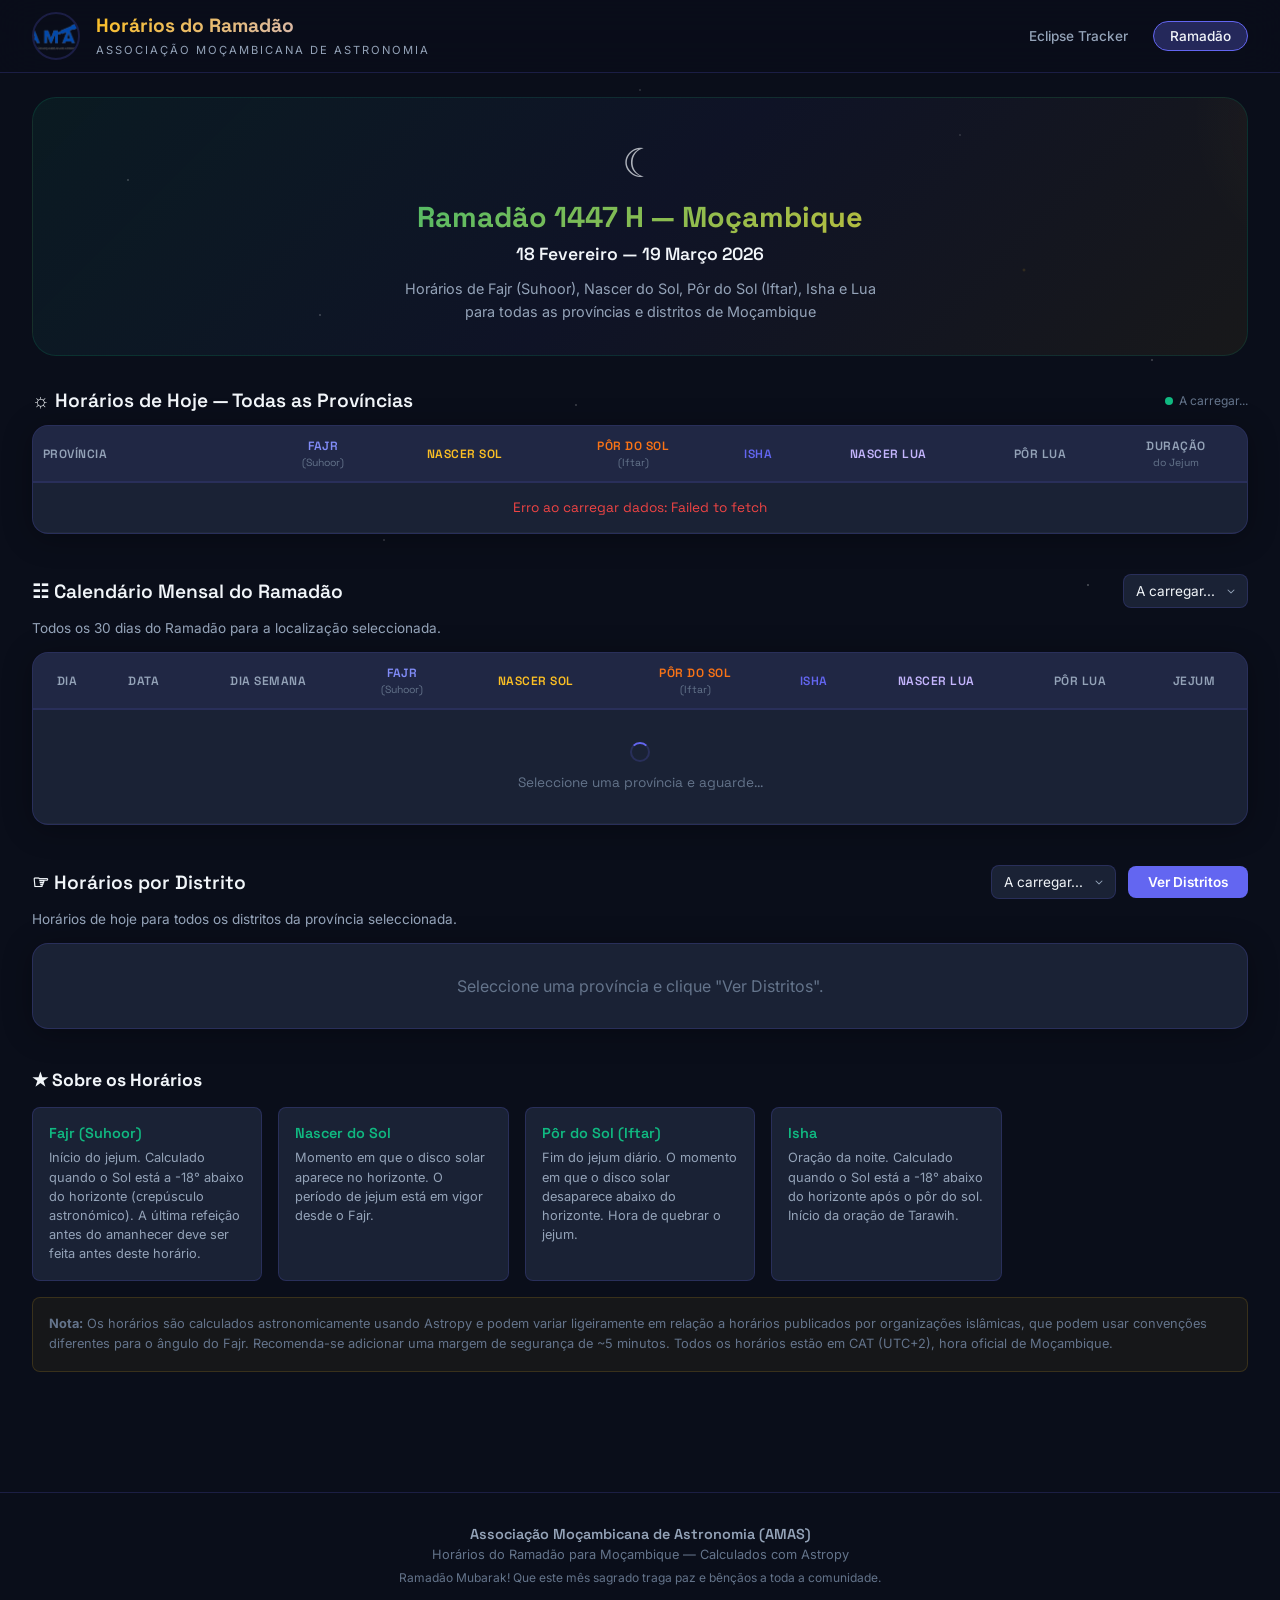
<file: docs/ramadan.html>
<!DOCTYPE html>
<html lang="pt-MZ">
<head>
    <meta charset="UTF-8">
    <meta name="viewport" content="width=device-width, initial-scale=1.0">
    <title>Horários do Ramadão — AMAS Moçambique</title>
    <meta name="description" content="Horários de Fajr, Nascer do Sol, Pôr do Sol (Iftar) e Lua para o Ramadão em todos os distritos de Moçambique. Pela Associação Moçambicana de Astronomia.">
    <link rel="icon" type="image/png" href="logo.png">
    <link rel="stylesheet" href="styles.css">
    <link rel="stylesheet" href="ramadan.css">
</head>
<body>

    <!-- ===== HEADER ===== -->
    <header class="header">
        <div class="header-inner">
            <div class="header-brand">
                <img src="logo.png" alt="AMAS Logo">
                <div>
                    <h1>Horários do Ramadão</h1>
                    <span class="subtitle">Associação Moçambicana de Astronomia</span>
                </div>
            </div>
            <nav class="header-nav">
                <a href="index.html" class="nav-link">Eclipse Tracker</a>
                <a href="ramadan.html" class="nav-link active">Ramadão</a>
            </nav>
        </div>
    </header>

    <!-- ===== MAIN ===== -->
    <main class="main-container">

        <!-- Hero -->
        <section class="ramadan-hero">
            <div class="hero-decoration">&#9790;</div>
            <h2>Ramadão 1447 H — Moçambique</h2>
            <p class="hero-dates" id="hero-dates">18 Fevereiro — 19 Março 2026</p>
            <p class="hero-sub">Horários de Fajr (Suhoor), Nascer do Sol, Pôr do Sol (Iftar), Isha e Lua<br>para todas as províncias e distritos de Moçambique</p>
        </section>

        <!-- Today's overview for all provinces -->
        <section class="today-section">
            <div class="section-header">
                <h2>&#9788; Horários de Hoje — Todas as Províncias</h2>
                <div class="status-indicator">
                    <span class="status-dot"></span>
                    <span id="today-date">A carregar...</span>
                </div>
            </div>
            <div class="today-table-wrapper">
                <table class="ramadan-table" id="today-table">
                    <thead>
                        <tr>
                            <th class="col-province">Província</th>
                            <th class="col-fajr">Fajr<br><small>(Suhoor)</small></th>
                            <th class="col-sunrise">Nascer Sol</th>
                            <th class="col-sunset">Pôr do Sol<br><small>(Iftar)</small></th>
                            <th class="col-isha">Isha</th>
                            <th class="col-moonrise">Nascer Lua</th>
                            <th class="col-moonset">Pôr Lua</th>
                            <th class="col-fast">Duração<br><small>do Jejum</small></th>
                        </tr>
                    </thead>
                    <tbody id="today-tbody">
                        <tr>
                            <td colspan="8" style="text-align:center; padding:2rem;">
                                <div class="loading-spinner"></div>
                                <p style="margin-top:0.5rem; color:var(--text-muted);">A calcular horários...</p>
                            </td>
                        </tr>
                    </tbody>
                </table>
            </div>
        </section>

        <!-- Monthly calendar for selected location -->
        <section class="month-section">
            <div class="section-header">
                <h2>&#9783; Calendário Mensal do Ramadão</h2>
                <div class="location-selector">
                    <select id="ram-province-select" title="Seleccionar Província">
                        <option>A carregar...</option>
                    </select>
                </div>
            </div>
            <p class="section-sub">Todos os 30 dias do Ramadão para a localização seleccionada.</p>

            <div class="month-table-wrapper">
                <table class="ramadan-table month-table" id="month-table">
                    <thead>
                        <tr>
                            <th class="col-day">Dia</th>
                            <th class="col-date">Data</th>
                            <th class="col-weekday">Dia Semana</th>
                            <th class="col-fajr">Fajr<br><small>(Suhoor)</small></th>
                            <th class="col-sunrise">Nascer Sol</th>
                            <th class="col-sunset">Pôr do Sol<br><small>(Iftar)</small></th>
                            <th class="col-isha">Isha</th>
                            <th class="col-moonrise">Nascer Lua</th>
                            <th class="col-moonset">Pôr Lua</th>
                            <th class="col-fast">Jejum</th>
                        </tr>
                    </thead>
                    <tbody id="month-tbody">
                        <tr>
                            <td colspan="10" style="text-align:center; padding:2rem;">
                                <div class="loading-spinner"></div>
                                <p style="margin-top:0.5rem; color:var(--text-muted);">Seleccione uma província e aguarde...</p>
                            </td>
                        </tr>
                    </tbody>
                </table>
            </div>
        </section>

        <!-- District detail -->
        <section class="district-section">
            <div class="section-header">
                <h2>&#9758; Horários por Distrito</h2>
                <div class="location-selector">
                    <select id="ram-district-province" title="Seleccionar Província">
                        <option>A carregar...</option>
                    </select>
                    <button class="btn-load" id="btn-load-districts" onclick="loadDistrictData()">Ver Distritos</button>
                </div>
            </div>
            <p class="section-sub">Horários de hoje para todos os distritos da província seleccionada.</p>

            <div class="district-table-wrapper" id="district-table-wrapper">
                <p style="text-align:center; color:var(--text-muted); padding:2rem;">
                    Seleccione uma província e clique "Ver Distritos".
                </p>
            </div>
        </section>

        <!-- Info -->
        <section class="info-section">
            <h3>&#9733; Sobre os Horários</h3>
            <div class="info-grid">
                <div class="info-card">
                    <h4>Fajr (Suhoor)</h4>
                    <p>Início do jejum. Calculado quando o Sol está a -18° abaixo do horizonte (crepúsculo astronómico). A última refeição antes do amanhecer deve ser feita antes deste horário.</p>
                </div>
                <div class="info-card">
                    <h4>Nascer do Sol</h4>
                    <p>Momento em que o disco solar aparece no horizonte. O período de jejum está em vigor desde o Fajr.</p>
                </div>
                <div class="info-card">
                    <h4>Pôr do Sol (Iftar)</h4>
                    <p>Fim do jejum diário. O momento em que o disco solar desaparece abaixo do horizonte. Hora de quebrar o jejum.</p>
                </div>
                <div class="info-card">
                    <h4>Isha</h4>
                    <p>Oração da noite. Calculado quando o Sol está a -18° abaixo do horizonte após o pôr do sol. Início da oração de Tarawih.</p>
                </div>
            </div>
            <p class="info-note">
                <strong>Nota:</strong> Os horários são calculados astronomicamente usando Astropy e podem variar ligeiramente em relação a horários publicados por organizações islâmicas, que podem usar convenções diferentes para o ângulo do Fajr. Recomenda-se adicionar uma margem de segurança de ~5 minutos. Todos os horários estão em CAT (UTC+2), hora oficial de Moçambique.
            </p>
        </section>

    </main>

    <!-- ===== FOOTER ===== -->
    <footer class="footer">
        <p class="amas-name">Associação Moçambicana de Astronomia (AMAS)</p>
        <p>Horários do Ramadão para Moçambique — Calculados com Astropy</p>
        <p style="margin-top: 0.5rem; font-size: 0.75rem; color: var(--text-muted);">
            Ramadão Mubarak! Que este mês sagrado traga paz e bênçãos a toda a comunidade.
        </p>
    </footer>

    <script>
      // Backend base URL (Render will likely use this host; update if different)
      window.API_BASE = "https://amas-eclipse-backend.onrender.com";
    </script>
    <script src="ramadan.js"></script>
</body>
</html>
</file>
<file: docs/styles.css>
/* ============================================
   AMAS Eclipse Tracker - Styles
   Associação Moçambicana de Astronomia
   ============================================ */

@import url('https://fonts.googleapis.com/css2?family=Inter:wght@300;400;500;600;700;800;900&family=Space+Grotesk:wght@400;500;600;700&display=swap');

:root {
    --bg-primary: #0a0e1a;
    --bg-secondary: #111827;
    --bg-card: #1a2235;
    --bg-card-hover: #1f2a40;
    --bg-glass: rgba(26, 34, 53, 0.7);
    --border-color: rgba(99, 102, 241, 0.2);
    --border-glow: rgba(99, 102, 241, 0.4);

    --text-primary: #f1f5f9;
    --text-secondary: #94a3b8;
    --text-muted: #64748b;

    --accent-sun: #fbbf24;
    --accent-sun-glow: rgba(251, 191, 36, 0.3);
    --accent-moon: #c4b5fd;
    --accent-moon-glow: rgba(196, 181, 253, 0.3);
    --accent-eclipse: #ef4444;
    --accent-eclipse-glow: rgba(239, 68, 68, 0.4);
    --accent-blue: #6366f1;
    --accent-blue-glow: rgba(99, 102, 241, 0.3);
    --accent-green: #10b981;
    --accent-teal: #14b8a6;

    --radius: 16px;
    --radius-sm: 8px;
    --radius-lg: 24px;

    --shadow-card: 0 4px 30px rgba(0, 0, 0, 0.3);
    --shadow-glow: 0 0 40px rgba(99, 102, 241, 0.15);

    --transition: all 0.3s cubic-bezier(0.4, 0, 0.2, 1);
}

* {
    margin: 0;
    padding: 0;
    box-sizing: border-box;
}

html {
    scroll-behavior: smooth;
}

body {
    font-family: 'Inter', -apple-system, BlinkMacSystemFont, sans-serif;
    background: var(--bg-primary);
    color: var(--text-primary);
    min-height: 100vh;
    overflow-x: hidden;
}

/* Animated star background */
body::before {
    content: '';
    position: fixed;
    top: 0;
    left: 0;
    width: 100%;
    height: 100%;
    background:
        radial-gradient(1px 1px at 10% 20%, rgba(255,255,255,0.6), transparent),
        radial-gradient(1px 1px at 30% 60%, rgba(255,255,255,0.5), transparent),
        radial-gradient(1px 1px at 50% 10%, rgba(255,255,255,0.4), transparent),
        radial-gradient(1px 1px at 70% 80%, rgba(255,255,255,0.5), transparent),
        radial-gradient(1px 1px at 90% 40%, rgba(255,255,255,0.6), transparent),
        radial-gradient(1.5px 1.5px at 15% 75%, rgba(255,255,255,0.4), transparent),
        radial-gradient(1.5px 1.5px at 45% 45%, rgba(255,255,255,0.3), transparent),
        radial-gradient(1.5px 1.5px at 65% 25%, rgba(255,255,255,0.5), transparent),
        radial-gradient(1.5px 1.5px at 85% 65%, rgba(255,255,255,0.4), transparent),
        radial-gradient(1px 1px at 25% 35%, rgba(255,255,255,0.6), transparent),
        radial-gradient(1px 1px at 55% 85%, rgba(255,255,255,0.5), transparent),
        radial-gradient(1px 1px at 75% 15%, rgba(255,255,255,0.4), transparent),
        radial-gradient(2px 2px at 20% 50%, rgba(196, 181, 253, 0.3), transparent),
        radial-gradient(2px 2px at 80% 30%, rgba(251, 191, 36, 0.2), transparent);
    pointer-events: none;
    z-index: 0;
    animation: twinkle 8s ease-in-out infinite alternate;
}

@keyframes twinkle {
    0% { opacity: 0.7; }
    50% { opacity: 1; }
    100% { opacity: 0.8; }
}

/* ===== HEADER ===== */
.header {
    position: sticky;
    top: 0;
    z-index: 100;
    background: rgba(10, 14, 26, 0.85);
    backdrop-filter: blur(20px);
    -webkit-backdrop-filter: blur(20px);
    border-bottom: 1px solid var(--border-color);
    padding: 0.75rem 2rem;
}

.header-inner {
    max-width: 1600px;
    margin: 0 auto;
    display: flex;
    align-items: center;
    justify-content: space-between;
    gap: 1rem;
}

.header-brand {
    display: flex;
    align-items: center;
    gap: 1rem;
}

.header-brand img {
    width: 48px;
    height: 48px;
    border-radius: 50%;
    object-fit: cover;
    border: 2px solid var(--border-color);
}

.header-brand h1 {
    font-family: 'Space Grotesk', sans-serif;
    font-size: 1.2rem;
    font-weight: 700;
    background: linear-gradient(135deg, var(--accent-sun), var(--accent-moon));
    -webkit-background-clip: text;
    -webkit-text-fill-color: transparent;
    background-clip: text;
    line-height: 1.2;
}

.header-brand .subtitle {
    font-family: 'Inter', sans-serif;
    font-size: 0.7rem;
    font-weight: 400;
    color: var(--text-secondary);
    letter-spacing: 2px;
    text-transform: uppercase;
    -webkit-text-fill-color: initial;
    background: none;
}

/* Nav links */
.header-nav {
    display: flex;
    gap: 0.5rem;
}

.nav-link {
    color: var(--text-secondary);
    text-decoration: none;
    font-size: 0.85rem;
    font-weight: 500;
    padding: 0.4rem 1rem;
    border-radius: 99px;
    border: 1px solid transparent;
    transition: var(--transition);
}

.nav-link:hover {
    color: var(--text-primary);
    border-color: var(--border-color);
    background: rgba(255, 255, 255, 0.03);
}

.nav-link.active {
    color: var(--text-primary);
    border-color: var(--accent-blue);
    background: var(--accent-blue-glow);
}

.header-clock {
    text-align: right;
}

.header-clock .time {
    font-family: 'Space Grotesk', monospace;
    font-size: 1.6rem;
    font-weight: 700;
    color: var(--text-primary);
    letter-spacing: 1px;
}

.header-clock .date {
    font-size: 0.75rem;
    color: var(--text-secondary);
}

.header-clock .utc-label {
    font-size: 0.65rem;
    color: var(--accent-blue);
    font-weight: 600;
    letter-spacing: 1px;
}

/* ===== MAIN ===== */
.main-container {
    position: relative;
    z-index: 1;
    max-width: 1600px;
    margin: 0 auto;
    padding: 1.5rem 2rem 3rem;
}

/* ===== ECLIPSE BANNER ===== */
.eclipse-banner {
    display: none;
    background: linear-gradient(135deg, rgba(239, 68, 68, 0.15), rgba(251, 191, 36, 0.1));
    border: 1px solid var(--accent-eclipse);
    border-radius: var(--radius);
    padding: 1.25rem 1.5rem;
    margin-bottom: 1.5rem;
    animation: pulse-border 2s ease-in-out infinite;
    text-align: center;
}

.eclipse-banner.active {
    display: block;
}

.eclipse-banner h2 {
    font-family: 'Space Grotesk', sans-serif;
    font-size: 1.3rem;
    color: var(--accent-eclipse);
    margin-bottom: 0.3rem;
}

.eclipse-banner p {
    color: var(--text-secondary);
    font-size: 0.9rem;
}

@keyframes pulse-border {
    0%, 100% { box-shadow: 0 0 15px var(--accent-eclipse-glow); }
    50% { box-shadow: 0 0 30px var(--accent-eclipse-glow), 0 0 60px rgba(239, 68, 68, 0.15); }
}

/* ===== SKY VISUALIZATION ===== */
.sky-section {
    margin-bottom: 2rem;
}

.sky-section-header {
    display: flex;
    align-items: center;
    justify-content: space-between;
    margin-bottom: 1rem;
    flex-wrap: wrap;
    gap: 1rem;
}

.sky-section-header h2 {
    font-family: 'Space Grotesk', sans-serif;
    font-size: 1.3rem;
    font-weight: 600;
}

.location-selector {
    display: flex;
    align-items: center;
    gap: 0.75rem;
    flex-wrap: wrap;
}

.location-selector select {
    appearance: none;
    background: var(--bg-card);
    color: var(--text-primary);
    border: 1px solid var(--border-color);
    border-radius: var(--radius-sm);
    padding: 0.5rem 2rem 0.5rem 0.75rem;
    font-family: 'Inter', sans-serif;
    font-size: 0.85rem;
    cursor: pointer;
    transition: var(--transition);
    background-image: url("data:image/svg+xml,%3Csvg xmlns='http://www.w3.org/2000/svg' width='16' height='16' fill='%2394a3b8' viewBox='0 0 16 16'%3E%3Cpath d='M4.646 6.646a.5.5 0 0 1 .708 0L8 9.293l2.646-2.647a.5.5 0 0 1 .708.708l-3 3a.5.5 0 0 1-.708 0l-3-3a.5.5 0 0 1 0-.708z'/%3E%3C/svg%3E");
    background-repeat: no-repeat;
    background-position: right 0.5rem center;
}

.location-selector select:focus {
    outline: none;
    border-color: var(--accent-blue);
    box-shadow: 0 0 0 3px var(--accent-blue-glow);
}

.sky-canvas-container {
    background: var(--bg-card);
    border: 1px solid var(--border-color);
    border-radius: var(--radius);
    padding: 1.5rem;
    box-shadow: var(--shadow-card);
    position: relative;
    overflow: hidden;
}

.sky-canvas-container::before {
    content: '';
    position: absolute;
    top: -50%;
    left: -50%;
    width: 200%;
    height: 200%;
    background: radial-gradient(circle at 30% 40%, rgba(99, 102, 241, 0.03), transparent 50%);
    pointer-events: none;
}

#skyCanvas {
    width: 100%;
    display: block;
    border-radius: var(--radius-sm);
}

.sky-info-panels {
    display: grid;
    grid-template-columns: 1fr auto 1fr;
    gap: 1rem;
    margin-top: 1rem;
}

.info-panel {
    background: var(--bg-card);
    border: 1px solid var(--border-color);
    border-radius: var(--radius);
    padding: 1rem 1.25rem;
    position: relative;
    overflow: hidden;
}

.info-panel.sun-panel {
    border-top: 3px solid var(--accent-sun);
}

.info-panel.moon-panel {
    border-top: 3px solid var(--accent-moon);
}

.info-panel.center-panel {
    border-top: 3px solid var(--accent-eclipse);
    display: flex;
    flex-direction: column;
    align-items: center;
    justify-content: center;
    min-width: 180px;
    text-align: center;
}

.info-panel-header {
    display: flex;
    align-items: center;
    gap: 0.6rem;
    margin-bottom: 0.75rem;
}

.info-panel-header.center-header {
    justify-content: center;
    margin-bottom: 0.4rem;
}

.info-panel-header h3 {
    font-family: 'Space Grotesk', sans-serif;
    font-size: 1rem;
    font-weight: 700;
}

.sun-panel .info-panel-header h3 {
    color: var(--accent-sun);
}

.moon-panel .info-panel-header h3 {
    color: var(--accent-moon);
}

.center-panel .info-panel-header h3 {
    color: var(--text-secondary);
}

.info-panel-icon {
    width: 32px;
    height: 32px;
    border-radius: 50%;
    display: flex;
    align-items: center;
    justify-content: center;
    font-size: 1rem;
    flex-shrink: 0;
}

.info-panel-icon.sun-bg {
    background: var(--accent-sun-glow);
    color: var(--accent-sun);
}

.info-panel-icon.moon-bg {
    background: var(--accent-moon-glow);
    color: var(--accent-moon);
}

.info-panel-icon.sep-bg {
    background: var(--accent-eclipse-glow);
    color: var(--accent-eclipse);
}

.info-panel-grid {
    display: flex;
    flex-direction: column;
    gap: 0.5rem;
}

.info-cell {
    display: flex;
    justify-content: space-between;
    align-items: center;
    padding: 0.4rem 0;
    border-bottom: 1px solid rgba(255, 255, 255, 0.04);
}

.info-cell:last-child {
    border-bottom: none;
}

.info-label {
    font-size: 0.75rem;
    color: var(--text-muted);
    text-transform: uppercase;
    letter-spacing: 0.5px;
}

.info-value {
    font-family: 'Space Grotesk', monospace;
    font-size: 1rem;
    font-weight: 600;
    color: var(--text-primary);
}

.info-center-value {
    font-family: 'Space Grotesk', monospace;
    font-size: 1.6rem;
    font-weight: 800;
    color: var(--text-primary);
    margin: 0.25rem 0;
}

.info-eclipse-status {
    font-family: 'Space Grotesk', sans-serif;
    font-size: 0.85rem;
    font-weight: 600;
    color: var(--accent-eclipse);
    padding: 0.25rem 0.75rem;
    border-radius: 99px;
    background: var(--accent-eclipse-glow);
}

/* ===== MAP SECTION ===== */
.map-section {
    margin-bottom: 2rem;
}

.map-section h2 {
    font-family: 'Space Grotesk', sans-serif;
    font-size: 1.3rem;
    font-weight: 600;
    margin-bottom: 1rem;
}

.provinces-grid {
    display: grid;
    grid-template-columns: repeat(auto-fill, minmax(320px, 1fr));
    gap: 1rem;
}

.province-card {
    background: var(--bg-card);
    border: 1px solid var(--border-color);
    border-radius: var(--radius);
    padding: 1.25rem;
    cursor: pointer;
    transition: var(--transition);
    position: relative;
    overflow: hidden;
}

.province-card::before {
    content: '';
    position: absolute;
    top: 0;
    left: 0;
    width: 100%;
    height: 3px;
    background: linear-gradient(90deg, var(--accent-sun), var(--accent-moon));
    opacity: 0;
    transition: var(--transition);
}

.province-card:hover {
    border-color: var(--border-glow);
    background: var(--bg-card-hover);
    transform: translateY(-2px);
    box-shadow: var(--shadow-glow);
}

.province-card:hover::before {
    opacity: 1;
}

.province-card.eclipse-active {
    border-color: var(--accent-eclipse);
    animation: pulse-border 2s ease-in-out infinite;
}

.province-card-header {
    display: flex;
    align-items: center;
    justify-content: space-between;
    margin-bottom: 1rem;
}

.province-card-header h3 {
    font-family: 'Space Grotesk', sans-serif;
    font-size: 1rem;
    font-weight: 600;
}

.province-card-header .coords {
    font-size: 0.7rem;
    color: var(--text-muted);
    font-family: 'Space Grotesk', monospace;
}

.province-data {
    display: grid;
    grid-template-columns: 1fr 1fr;
    gap: 0.75rem;
}

.celestial-data {
    padding: 0.75rem;
    border-radius: var(--radius-sm);
    background: rgba(255, 255, 255, 0.02);
    border: 1px solid rgba(255, 255, 255, 0.04);
}

.celestial-data.sun-data {
    border-left: 3px solid var(--accent-sun);
}

.celestial-data.moon-data {
    border-left: 3px solid var(--accent-moon);
}

.celestial-data .body-name {
    font-size: 0.7rem;
    color: var(--text-muted);
    text-transform: uppercase;
    letter-spacing: 1px;
    margin-bottom: 0.4rem;
    display: flex;
    align-items: center;
    gap: 0.3rem;
}

.celestial-data .body-name .dot {
    width: 6px;
    height: 6px;
    border-radius: 50%;
    display: inline-block;
}

.celestial-data .body-name .dot.sun { background: var(--accent-sun); }
.celestial-data .body-name .dot.moon { background: var(--accent-moon); }

.celestial-data .data-row {
    display: flex;
    justify-content: space-between;
    align-items: center;
    font-size: 0.8rem;
    padding: 2px 0;
}

.celestial-data .data-row .label {
    color: var(--text-secondary);
}

.celestial-data .data-row .val {
    font-family: 'Space Grotesk', monospace;
    font-weight: 500;
    color: var(--text-primary);
}

.province-eclipse-status {
    grid-column: 1 / -1;
    display: flex;
    align-items: center;
    justify-content: center;
    gap: 0.5rem;
    padding: 0.5rem;
    border-radius: var(--radius-sm);
    font-size: 0.8rem;
    font-weight: 500;
}

.province-eclipse-status.no-eclipse {
    background: rgba(100, 116, 139, 0.1);
    color: var(--text-muted);
}

.province-eclipse-status.eclipse {
    background: var(--accent-eclipse-glow);
    color: var(--accent-eclipse);
    font-weight: 700;
}

.separation-badge {
    font-family: 'Space Grotesk', monospace;
    font-size: 0.75rem;
    padding: 0.2rem 0.5rem;
    border-radius: 99px;
    background: var(--accent-blue-glow);
    color: var(--accent-blue);
    font-weight: 600;
}

/* ===== DISTRICT MODAL ===== */
.modal-overlay {
    display: none;
    position: fixed;
    top: 0;
    left: 0;
    width: 100%;
    height: 100%;
    background: rgba(0, 0, 0, 0.7);
    backdrop-filter: blur(8px);
    z-index: 200;
    align-items: center;
    justify-content: center;
    padding: 2rem;
}

.modal-overlay.active {
    display: flex;
}

.modal {
    background: var(--bg-secondary);
    border: 1px solid var(--border-color);
    border-radius: var(--radius-lg);
    width: 100%;
    max-width: 900px;
    max-height: 85vh;
    overflow-y: auto;
    box-shadow: 0 25px 50px rgba(0, 0, 0, 0.5);
    animation: modalIn 0.3s ease-out;
}

@keyframes modalIn {
    from { transform: scale(0.95) translateY(20px); opacity: 0; }
    to { transform: scale(1) translateY(0); opacity: 1; }
}

.modal-header {
    position: sticky;
    top: 0;
    background: var(--bg-secondary);
    padding: 1.5rem 1.5rem 1rem;
    border-bottom: 1px solid var(--border-color);
    display: flex;
    align-items: center;
    justify-content: space-between;
    z-index: 10;
}

.modal-header h2 {
    font-family: 'Space Grotesk', sans-serif;
    font-size: 1.2rem;
}

.modal-close {
    width: 36px;
    height: 36px;
    border-radius: 50%;
    border: 1px solid var(--border-color);
    background: var(--bg-card);
    color: var(--text-secondary);
    cursor: pointer;
    display: flex;
    align-items: center;
    justify-content: center;
    font-size: 1.2rem;
    transition: var(--transition);
}

.modal-close:hover {
    background: var(--accent-eclipse);
    color: white;
    border-color: var(--accent-eclipse);
}

.modal-body {
    padding: 1.5rem;
}

.districts-grid {
    display: grid;
    grid-template-columns: repeat(auto-fill, minmax(260px, 1fr));
    gap: 0.75rem;
}

.district-card {
    background: var(--bg-card);
    border: 1px solid var(--border-color);
    border-radius: var(--radius-sm);
    padding: 1rem;
    transition: var(--transition);
}

.district-card:hover {
    border-color: var(--border-glow);
    background: var(--bg-card-hover);
}

.district-card h4 {
    font-family: 'Space Grotesk', sans-serif;
    font-size: 0.9rem;
    margin-bottom: 0.5rem;
    color: var(--text-primary);
}

.district-card .mini-data {
    display: grid;
    grid-template-columns: 1fr 1fr;
    gap: 0.4rem;
    font-size: 0.75rem;
}

.district-card .mini-data .item {
    display: flex;
    flex-direction: column;
}

.district-card .mini-data .item span:first-child {
    color: var(--text-muted);
    font-size: 0.65rem;
    text-transform: uppercase;
    letter-spacing: 0.5px;
}

.district-card .mini-data .item span:last-child {
    font-family: 'Space Grotesk', monospace;
    font-weight: 500;
    color: var(--text-primary);
}

.district-card .district-sep {
    margin-top: 0.5rem;
    text-align: center;
}

/* ===== ECLIPSE MAP ===== */
.eclipse-map-section {
    margin-bottom: 2rem;
}

.eclipse-map-wrapper {
    position: relative;
    background: var(--bg-card);
    border: 1px solid var(--border-color);
    border-radius: var(--radius);
    overflow: hidden;
    box-shadow: var(--shadow-card);
}

#eclipseMap {
    width: 100%;
    height: 550px;
    background: #0a0e1a;
    z-index: 1;
}

.map-legend {
    position: absolute;
    bottom: 16px;
    left: 16px;
    z-index: 1000;
    background: rgba(10, 14, 26, 0.9);
    backdrop-filter: blur(12px);
    -webkit-backdrop-filter: blur(12px);
    border: 1px solid var(--border-color);
    border-radius: var(--radius-sm);
    padding: 12px 16px;
    max-width: 260px;
}

.map-legend h4 {
    font-family: 'Space Grotesk', sans-serif;
    font-size: 0.8rem;
    font-weight: 600;
    color: var(--text-primary);
    margin-bottom: 8px;
    letter-spacing: 1px;
    text-transform: uppercase;
}

.legend-item {
    display: flex;
    align-items: center;
    gap: 8px;
    margin-bottom: 5px;
    font-size: 0.72rem;
    color: var(--text-secondary);
}

.legend-color {
    width: 18px;
    height: 12px;
    border-radius: 3px;
    flex-shrink: 0;
}

.legend-marker {
    width: 12px;
    height: 12px;
    border-radius: 50%;
    flex-shrink: 0;
    border: 2px solid;
}

.legend-marker.sun-marker {
    background: var(--accent-sun);
    border-color: #fef08a;
}

.legend-marker.moon-marker {
    background: var(--accent-moon);
    border-color: #e2e8f0;
}

/* Override Leaflet styles for dark theme */
.leaflet-container {
    background: #0a0e1a !important;
    font-family: 'Inter', sans-serif !important;
}

.leaflet-tile-pane {
    opacity: 0.7;
}

.leaflet-control-zoom a {
    background: var(--bg-card) !important;
    color: var(--text-primary) !important;
    border-color: var(--border-color) !important;
}

.leaflet-control-zoom a:hover {
    background: var(--bg-card-hover) !important;
}

.leaflet-control-attribution {
    background: rgba(10, 14, 26, 0.7) !important;
    color: var(--text-muted) !important;
    font-size: 0.6rem !important;
}

.leaflet-control-attribution a {
    color: var(--accent-blue) !important;
}

.province-popup {
    font-family: 'Inter', sans-serif;
}

.province-popup h3 {
    font-family: 'Space Grotesk', sans-serif;
    font-size: 1rem;
    font-weight: 700;
    margin: 0 0 8px 0;
    color: #1a1a2e;
}

.province-popup .popup-data {
    display: grid;
    grid-template-columns: 1fr 1fr;
    gap: 4px 12px;
    font-size: 0.78rem;
}

.province-popup .popup-data .label {
    color: #666;
}

.province-popup .popup-data .val {
    font-family: 'Space Grotesk', monospace;
    font-weight: 600;
    color: #222;
}

.province-popup .popup-sep {
    margin-top: 6px;
    padding-top: 6px;
    border-top: 1px solid #eee;
    text-align: center;
    font-weight: 700;
    font-size: 0.85rem;
}

.province-popup .popup-sep.eclipse {
    color: #dc2626;
}

.province-popup .popup-sep.no-eclipse {
    color: #6366f1;
}

/* Province label tooltips on map */
.province-label {
    background: rgba(10, 14, 26, 0.85) !important;
    border: 1px solid var(--border-color) !important;
    color: var(--text-primary) !important;
    font-family: 'Space Grotesk', sans-serif !important;
    font-size: 0.72rem !important;
    font-weight: 600 !important;
    padding: 2px 8px !important;
    border-radius: 4px !important;
    box-shadow: 0 2px 8px rgba(0,0,0,0.4) !important;
}

.province-label::before {
    border-top-color: rgba(10, 14, 26, 0.85) !important;
}

.leaflet-popup-content-wrapper {
    border-radius: 12px !important;
    box-shadow: 0 8px 30px rgba(0,0,0,0.3) !important;
}

.leaflet-popup-tip {
    box-shadow: none !important;
}

@media (max-width: 768px) {
    #eclipseMap {
        height: 400px;
    }

    .map-legend {
        max-width: 200px;
        padding: 8px 10px;
        font-size: 0.65rem;
    }
}

/* ===== FOOTER ===== */
.footer {
    position: relative;
    z-index: 1;
    text-align: center;
    padding: 2rem;
    border-top: 1px solid var(--border-color);
    margin-top: 2rem;
}

.footer p {
    color: var(--text-muted);
    font-size: 0.8rem;
}

.footer a {
    color: var(--accent-blue);
    text-decoration: none;
}

.footer .amas-name {
    font-family: 'Space Grotesk', sans-serif;
    font-weight: 600;
    font-size: 0.9rem;
    color: var(--text-secondary);
    margin-bottom: 0.3rem;
}

/* ===== LOADING ===== */
.loading-spinner {
    display: inline-block;
    width: 20px;
    height: 20px;
    border: 2px solid var(--border-color);
    border-top-color: var(--accent-blue);
    border-radius: 50%;
    animation: spin 0.8s linear infinite;
}

@keyframes spin {
    to { transform: rotate(360deg); }
}

.loading-overlay {
    position: absolute;
    top: 0;
    left: 0;
    width: 100%;
    height: 100%;
    background: rgba(10, 14, 26, 0.8);
    display: flex;
    align-items: center;
    justify-content: center;
    border-radius: var(--radius);
    z-index: 10;
}

/* ===== STATUS INDICATOR ===== */
.status-indicator {
    display: flex;
    align-items: center;
    gap: 0.4rem;
    font-size: 0.75rem;
    color: var(--text-muted);
}

.status-dot {
    width: 8px;
    height: 8px;
    border-radius: 50%;
    background: var(--accent-green);
    animation: pulse-dot 2s ease-in-out infinite;
}

@keyframes pulse-dot {
    0%, 100% { opacity: 1; }
    50% { opacity: 0.4; }
}

/* ===== BELOW HORIZON STYLE ===== */
.below-horizon {
    opacity: 0.5;
}

/* ===== RESPONSIVE ===== */
@media (max-width: 768px) {
    .header {
        padding: 0.75rem 1rem;
    }

    .header-brand h1 {
        font-size: 1rem;
    }

    .header-clock .time {
        font-size: 1.2rem;
    }

    .main-container {
        padding: 1rem;
    }

    .provinces-grid {
        grid-template-columns: 1fr;
    }

    .sky-info-panels {
        grid-template-columns: 1fr;
    }

    #skyCanvas {
        min-height: 320px;
    }

    .modal {
        max-height: 95vh;
    }

    .modal-overlay {
        padding: 0.5rem;
    }

    .districts-grid {
        grid-template-columns: 1fr;
    }

    .sky-section-header {
        flex-direction: column;
        align-items: flex-start;
    }
}

@media (max-width: 480px) {
    .header-brand img {
        width: 36px;
        height: 36px;
    }

    .province-data {
        grid-template-columns: 1fr;
    }
}

/* ===== SCROLLBAR ===== */
::-webkit-scrollbar {
    width: 8px;
}

::-webkit-scrollbar-track {
    background: var(--bg-primary);
}

::-webkit-scrollbar-thumb {
    background: var(--border-color);
    border-radius: 4px;
}

::-webkit-scrollbar-thumb:hover {
    background: var(--accent-blue);
}

/* ===== TOOLTIP ===== */
.tooltip {
    position: relative;
}

.tooltip::after {
    content: attr(data-tooltip);
    position: absolute;
    bottom: 100%;
    left: 50%;
    transform: translateX(-50%);
    background: var(--bg-card);
    color: var(--text-primary);
    padding: 0.4rem 0.7rem;
    border-radius: var(--radius-sm);
    font-size: 0.75rem;
    white-space: nowrap;
    opacity: 0;
    pointer-events: none;
    transition: var(--transition);
    border: 1px solid var(--border-color);
}

.tooltip:hover::after {
    opacity: 1;
    transform: translateX(-50%) translateY(-5px);
}

/* Canvas help text */
.canvas-help {
    text-align: center;
    font-size: 0.7rem;
    color: var(--text-muted);
    margin-top: 0.5rem;
    font-style: italic;
}
</file>
<file: docs/ramadan.css>
/* ============================================
   AMAS — Ramadão Page Styles
   ============================================ */

/* ===== NAV ===== */
.header-nav {
    display: flex;
    gap: 0.5rem;
}

.nav-link {
    color: var(--text-secondary);
    text-decoration: none;
    font-size: 0.85rem;
    font-weight: 500;
    padding: 0.4rem 1rem;
    border-radius: 99px;
    border: 1px solid transparent;
    transition: var(--transition);
}

.nav-link:hover {
    color: var(--text-primary);
    border-color: var(--border-color);
    background: rgba(255, 255, 255, 0.03);
}

.nav-link.active {
    color: var(--text-primary);
    border-color: var(--accent-blue);
    background: var(--accent-blue-glow);
}

/* ===== HERO ===== */
.ramadan-hero {
    text-align: center;
    padding: 2.5rem 1.5rem 2rem;
    margin-bottom: 2rem;
    background: linear-gradient(135deg, rgba(16, 185, 129, 0.08), rgba(99, 102, 241, 0.06), rgba(251, 191, 36, 0.06));
    border: 1px solid rgba(16, 185, 129, 0.15);
    border-radius: var(--radius-lg);
    position: relative;
    overflow: hidden;
}

.ramadan-hero::before {
    content: '';
    position: absolute;
    top: -50%;
    right: -20%;
    width: 300px;
    height: 300px;
    background: radial-gradient(circle, rgba(251, 191, 36, 0.06), transparent 70%);
    pointer-events: none;
}

.hero-decoration {
    font-size: 2.5rem;
    margin-bottom: 0.75rem;
    opacity: 0.7;
}

.ramadan-hero h2 {
    font-family: 'Space Grotesk', sans-serif;
    font-size: 1.8rem;
    font-weight: 800;
    background: linear-gradient(135deg, #10b981, #fbbf24);
    -webkit-background-clip: text;
    -webkit-text-fill-color: transparent;
    background-clip: text;
    margin-bottom: 0.5rem;
}

.hero-dates {
    font-family: 'Space Grotesk', monospace;
    font-size: 1.1rem;
    font-weight: 600;
    color: var(--text-primary);
    margin-bottom: 0.75rem;
}

.hero-sub {
    font-size: 0.9rem;
    color: var(--text-secondary);
    line-height: 1.6;
}

/* ===== SECTIONS ===== */
.today-section,
.month-section,
.district-section,
.info-section {
    margin-bottom: 2.5rem;
}

.section-header {
    display: flex;
    align-items: center;
    justify-content: space-between;
    margin-bottom: 0.75rem;
    flex-wrap: wrap;
    gap: 0.75rem;
}

.section-header h2 {
    font-family: 'Space Grotesk', sans-serif;
    font-size: 1.2rem;
    font-weight: 600;
}

.section-sub {
    color: var(--text-secondary);
    font-size: 0.85rem;
    margin-bottom: 1rem;
}

/* ===== TABLE ===== */
.today-table-wrapper,
.month-table-wrapper,
.district-table-wrapper {
    background: var(--bg-card);
    border: 1px solid var(--border-color);
    border-radius: var(--radius);
    overflow-x: auto;
    box-shadow: var(--shadow-card);
}

.ramadan-table {
    width: 100%;
    border-collapse: collapse;
    font-size: 0.85rem;
}

.ramadan-table thead {
    background: rgba(99, 102, 241, 0.08);
    position: sticky;
    top: 0;
    z-index: 5;
}

.ramadan-table th {
    padding: 0.75rem 0.6rem;
    text-align: center;
    font-family: 'Space Grotesk', sans-serif;
    font-size: 0.75rem;
    font-weight: 600;
    color: var(--text-secondary);
    text-transform: uppercase;
    letter-spacing: 0.5px;
    border-bottom: 2px solid var(--border-color);
    white-space: nowrap;
}

.ramadan-table th small {
    display: block;
    font-weight: 400;
    font-size: 0.65rem;
    color: var(--text-muted);
    text-transform: none;
    letter-spacing: 0;
    margin-top: 2px;
}

.ramadan-table td {
    padding: 0.6rem 0.5rem;
    text-align: center;
    border-bottom: 1px solid rgba(255, 255, 255, 0.03);
    font-family: 'Space Grotesk', monospace;
    font-size: 0.85rem;
    color: var(--text-primary);
}

.ramadan-table tbody tr {
    transition: var(--transition);
}

.ramadan-table tbody tr:hover {
    background: rgba(99, 102, 241, 0.05);
}

.ramadan-table tbody tr.today-row {
    background: rgba(16, 185, 129, 0.08);
    border-left: 3px solid #10b981;
}

.ramadan-table tbody tr.friday-row {
    background: rgba(251, 191, 36, 0.04);
}

/* Column styling */
.col-province {
    text-align: left !important;
    min-width: 130px;
}

.ramadan-table td.col-province {
    text-align: left !important;
    font-family: 'Inter', sans-serif;
    font-weight: 500;
    color: var(--text-primary);
}

.col-fajr { color: #818cf8 !important; }
.col-sunrise { color: #fbbf24 !important; }
.col-sunset { color: #f97316 !important; }
.col-isha { color: #6366f1 !important; }
.col-moonrise { color: #c4b5fd !important; }
.col-moonset { color: #94a3b8 !important; }

.ramadan-table td.fajr-cell { color: #a5b4fc; font-weight: 600; }
.ramadan-table td.sunrise-cell { color: #fcd34d; }
.ramadan-table td.sunset-cell { color: #fb923c; font-weight: 700; font-size: 0.9rem; }
.ramadan-table td.isha-cell { color: #818cf8; }
.ramadan-table td.moonrise-cell { color: #c4b5fd; }
.ramadan-table td.moonset-cell { color: #94a3b8; }
.ramadan-table td.fast-cell {
    color: var(--accent-green);
    font-weight: 600;
    font-size: 0.78rem;
}
.ramadan-table td.day-cell {
    font-weight: 700;
    color: var(--accent-blue);
}
.ramadan-table td.date-cell {
    color: var(--text-secondary);
    font-size: 0.8rem;
}
.ramadan-table td.weekday-cell {
    font-family: 'Inter', sans-serif;
    font-size: 0.78rem;
    color: var(--text-secondary);
}
.ramadan-table td.weekday-cell.sexta {
    color: #fbbf24;
    font-weight: 600;
}

/* ===== BUTTON ===== */
.btn-load {
    background: var(--accent-blue);
    color: white;
    border: none;
    padding: 0.5rem 1.25rem;
    border-radius: var(--radius-sm);
    font-family: 'Inter', sans-serif;
    font-size: 0.85rem;
    font-weight: 600;
    cursor: pointer;
    transition: var(--transition);
}

.btn-load:hover {
    background: #4f46e5;
    transform: translateY(-1px);
}

.btn-load:disabled {
    background: var(--text-muted);
    cursor: wait;
}

/* ===== INFO SECTION ===== */
.info-section h3 {
    font-family: 'Space Grotesk', sans-serif;
    font-size: 1.1rem;
    margin-bottom: 1rem;
}

.info-grid {
    display: grid;
    grid-template-columns: repeat(auto-fill, minmax(220px, 1fr));
    gap: 1rem;
    margin-bottom: 1rem;
}

.info-card {
    background: var(--bg-card);
    border: 1px solid var(--border-color);
    border-radius: var(--radius-sm);
    padding: 1rem;
}

.info-card h4 {
    font-family: 'Space Grotesk', sans-serif;
    font-size: 0.9rem;
    font-weight: 600;
    color: var(--accent-green);
    margin-bottom: 0.4rem;
}

.info-card p {
    font-size: 0.8rem;
    color: var(--text-secondary);
    line-height: 1.5;
}

.info-note {
    font-size: 0.8rem;
    color: var(--text-muted);
    background: rgba(251, 191, 36, 0.05);
    border: 1px solid rgba(251, 191, 36, 0.15);
    border-radius: var(--radius-sm);
    padding: 1rem;
    line-height: 1.6;
}

/* ===== RESPONSIVE ===== */
@media (max-width: 768px) {
    .ramadan-hero h2 {
        font-size: 1.3rem;
    }

    .hero-dates {
        font-size: 0.95rem;
    }

    .ramadan-table {
        font-size: 0.78rem;
    }

    .ramadan-table th {
        font-size: 0.68rem;
        padding: 0.5rem 0.3rem;
    }

    .ramadan-table td {
        padding: 0.5rem 0.3rem;
        font-size: 0.78rem;
    }

    .section-header {
        flex-direction: column;
        align-items: flex-start;
    }

    .header-nav {
        display: none;
    }
}

@media (max-width: 480px) {
    .info-grid {
        grid-template-columns: 1fr;
    }
}
</file>
